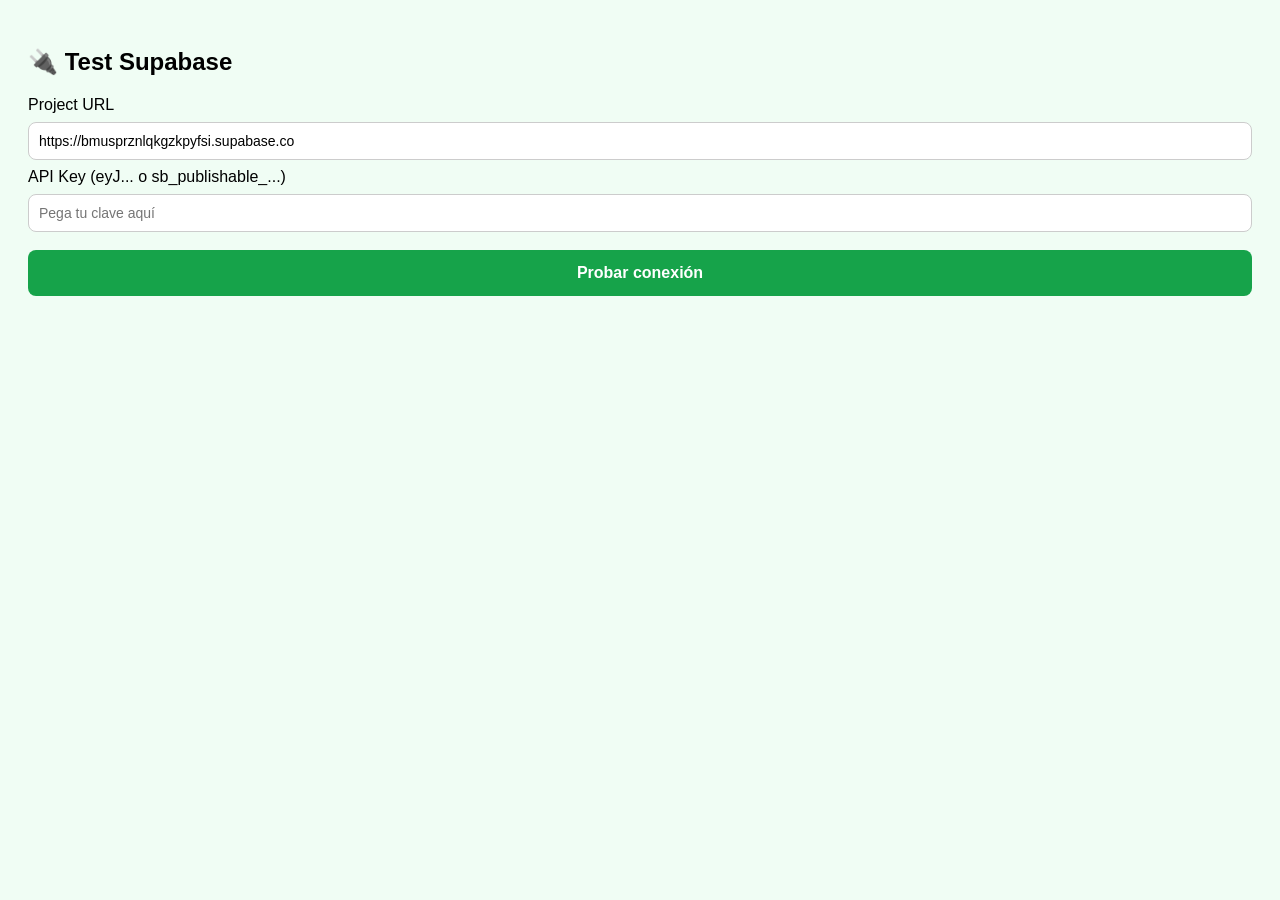
<file: test_supabase.html>
<!DOCTYPE html>
<html lang="es">
<head>
  <meta charset="UTF-8">
  <meta name="viewport" content="width=device-width, initial-scale=1.0">
  <title>Test Supabase</title>
  <style>
    body { font-family: sans-serif; padding: 20px; background: #f0fdf4; }
    input { width: 100%; padding: 10px; margin: 8px 0; border: 1px solid #ccc; border-radius: 8px; font-size: 14px; box-sizing: border-box; }
    button { width: 100%; padding: 14px; background: #16a34a; color: #fff; border: none; border-radius: 8px; font-size: 16px; font-weight: bold; cursor: pointer; margin-top: 10px; }
    #resultado { margin-top: 16px; padding: 14px; border-radius: 8px; font-size: 13px; white-space: pre-wrap; word-break: break-all; display: none; }
    .ok  { background: #dcfce7; border: 1px solid #86efac; color: #166534; }
    .err { background: #fee2e2; border: 1px solid #fca5a5; color: #991b1b; }
  </style>
</head>
<body>
  <h2>🔌 Test Supabase</h2>

  <label>Project URL</label>
  <input id="url" type="text" placeholder="https://xxxx.supabase.co" value="https://bmusprznlqkgzkpyfsi.supabase.co">

  <label>API Key (eyJ... o sb_publishable_...)</label>
  <input id="key" type="text" placeholder="Pega tu clave aquí">

  <button onclick="probar()">Probar conexión</button>

  <div id="resultado"></div>

  <script>
    async function probar() {
      const url = document.getElementById('url').value.trim().replace(/\/$/, '');
      const key = document.getElementById('key').value.trim();
      const res = document.getElementById('resultado');
      res.style.display = 'block';
      res.className = '';
      res.textContent = '⏳ Probando...';

      if (!url || !key) {
        res.className = 'err';
        res.textContent = '⚠ Ingresa la URL y la Key';
        return;
      }

      try {
        const endpoint = url + '/rest/v1/productos?select=id&limit=1';
        res.textContent = '📡 Conectando a:\n' + endpoint + '\n\nKey (primeros 20 chars): ' + key.substring(0, 20) + '...';

        const resp = await fetch(endpoint, {
          method: 'GET',
          headers: {
            'apikey': key,
            'Authorization': 'Bearer ' + key
          }
        });

        const texto = await resp.text();
        if (resp.ok) {
          res.className = 'ok';
          res.textContent = '✅ CONEXIÓN EXITOSA\n\nStatus: ' + resp.status + '\nRespuesta: ' + texto;
        } else {
          res.className = 'err';
          res.textContent = '❌ Error HTTP ' + resp.status + '\n\nRespuesta del servidor:\n' + texto;
        }
      } catch(e) {
        res.className = 'err';
        res.textContent = '❌ Error de red:\n' + e.name + ': ' + e.message + '\n\nPosibles causas:\n- Sin internet\n- URL incorrecta\n- CORS bloqueado';
      }
    }
  </script>
</body>
</html>
</file>
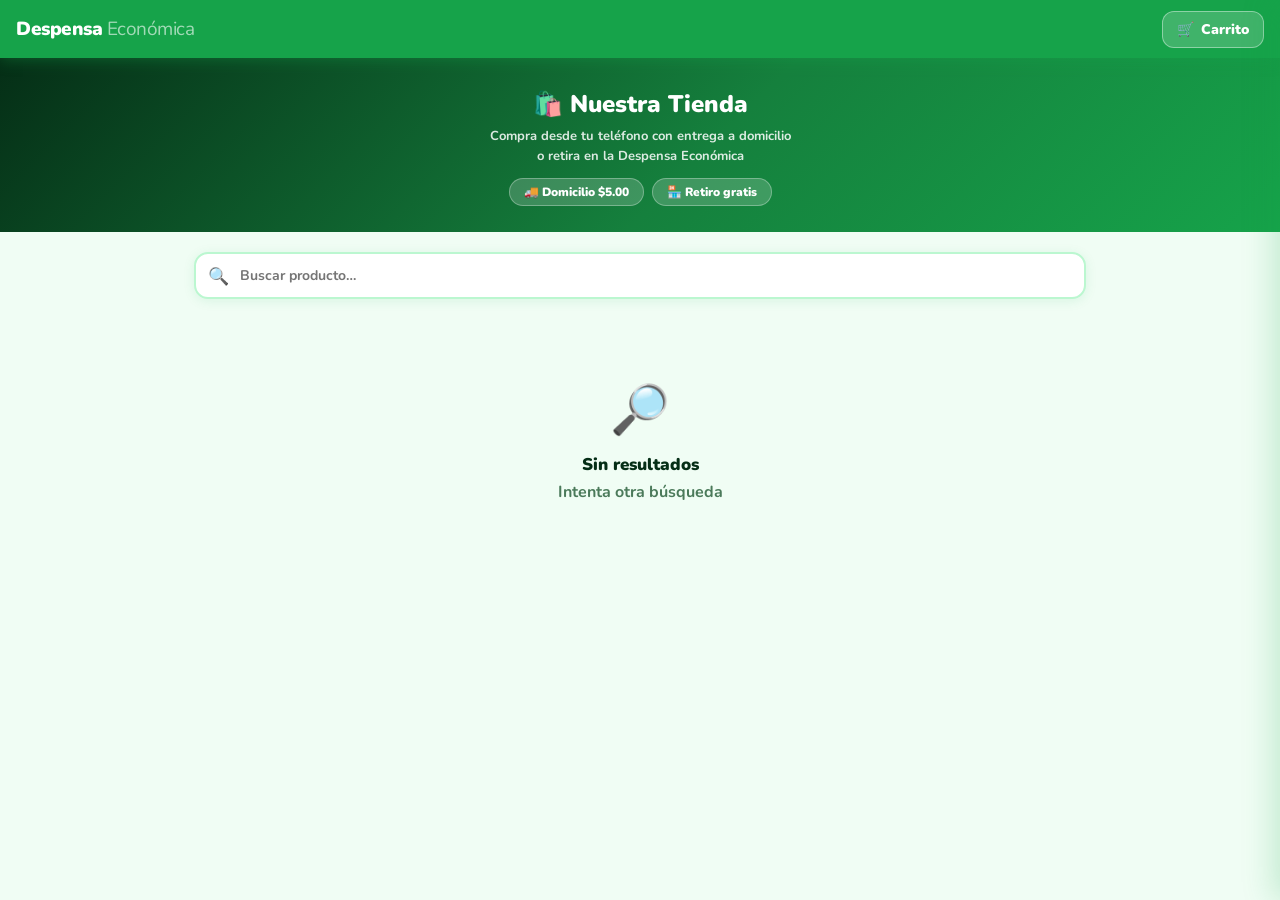
<file: tienda.html>
<!DOCTYPE html>
<html lang="es">
<head>
  <meta charset="UTF-8"/>
  <meta name="viewport" content="width=device-width, initial-scale=1.0"/>
  <meta name="theme-color" content="#16a34a"/>
  <title>Despensa Económica — Tienda Online</title>
  <link href="https://fonts.googleapis.com/css2?family=Nunito:wght@400;700;800;900&family=Space+Mono:wght@700&display=swap" rel="stylesheet"/>
  <style>
    :root{--g:#16a34a;--gd:#15803d;--gl:#dcfce7;--gm:#bbf7d0;--bd:#bbf7d0;--bg:#f0fdf4;--sf:#fff;--tx:#052e16;--mt:#4b7a5a;--r:16px;--rs:10px;--sh:0 2px 12px rgba(22,163,74,.10);--shl:0 8px 32px rgba(22,163,74,.18);}
    *,*::before,*::after{box-sizing:border-box;margin:0;padding:0;}
    body{background:var(--bg);font-family:'Nunito',sans-serif;font-weight:700;color:var(--tx);min-height:100vh;}

    /* NAV */
    nav{background:var(--g);padding:0 16px;display:flex;align-items:center;justify-content:space-between;position:sticky;top:0;z-index:300;height:58px;box-shadow:0 2px 14px rgba(22,163,74,.35);}
    .logo{font-size:19px;color:#fff;font-weight:900;letter-spacing:-.5px;}
    .logo span{color:rgba(255,255,255,.6);font-weight:400;}
    .cart-btn{background:rgba(255,255,255,.18);border:1.5px solid rgba(255,255,255,.4);border-radius:12px;color:#fff;padding:8px 14px;font-family:'Nunito',sans-serif;font-weight:900;font-size:14px;cursor:pointer;display:flex;align-items:center;gap:7px;transition:background .15s;}
    .cart-btn:hover{background:rgba(255,255,255,.28);}
    .cbadge{background:#fff;color:var(--g);border-radius:100px;padding:1px 7px;font-size:12px;font-weight:900;display:none;}
    .admin-btn{background:rgba(255,255,255,.15);border:1.5px solid rgba(255,255,255,.3);border-radius:10px;color:#fff;padding:7px 12px;font-family:'Nunito',sans-serif;font-weight:900;font-size:12px;cursor:pointer;position:relative;display:none;align-items:center;gap:5px;}
    .ndot{width:9px;height:9px;background:#dc2626;border-radius:50%;position:absolute;top:-3px;right:-3px;display:none;animation:pulseD 1.5s infinite;}
    @keyframes pulseD{0%,100%{transform:scale(1);}50%{transform:scale(1.4);}}

    /* HERO */
    .hero{background:linear-gradient(135deg,#052e16 0%,var(--gd) 55%,var(--g) 100%);padding:30px 20px 26px;text-align:center;color:#fff;}
    .hero h1{font-size:24px;font-weight:900;margin-bottom:6px;}
    .hero p{font-size:13px;color:rgba(255,255,255,.85);font-weight:700;line-height:1.55;}
    .pills{display:flex;gap:8px;justify-content:center;flex-wrap:wrap;margin-top:12px;}
    .pill{display:inline-flex;align-items:center;gap:5px;background:rgba(255,255,255,.18);border:1px solid rgba(255,255,255,.3);border-radius:100px;padding:5px 14px;font-size:12px;font-weight:900;color:#fff;}

    /* SEARCH */
    .toolbar{max-width:920px;margin:20px auto 0;padding:0 14px;}
    .sw{position:relative;}
    .sw input{width:100%;padding:12px 16px 12px 44px;border:2px solid var(--bd);border-radius:14px;font-family:'Nunito',sans-serif;font-weight:700;font-size:14px;color:var(--tx);background:#fff;outline:none;transition:border-color .15s;box-shadow:var(--sh);}
    .sw input:focus{border-color:var(--g);}
    .si{position:absolute;left:14px;top:50%;transform:translateY(-50%);font-size:17px;pointer-events:none;}
    /* suggestions */
    .sugs{position:absolute;top:calc(100% + 6px);left:0;right:0;background:#fff;border:2px solid var(--bd);border-radius:14px;box-shadow:var(--shl);z-index:200;max-height:260px;overflow-y:auto;display:none;}
    .sugs.open{display:block;}
    .si-item{display:flex;align-items:center;gap:10px;padding:10px 13px;cursor:pointer;transition:background .12s;border-bottom:1px solid var(--gl);}
    .si-item:last-child{border-bottom:none;}
    .si-item:hover{background:var(--gl);}
    .si-img{width:38px;height:38px;border-radius:8px;object-fit:cover;flex-shrink:0;background:var(--gl);}
    .si-ph{width:38px;height:38px;border-radius:8px;background:var(--gl);display:flex;align-items:center;justify-content:center;font-size:16px;flex-shrink:0;}
    .si-name{font-size:13px;font-weight:900;flex:1;min-width:0;overflow:hidden;text-overflow:ellipsis;white-space:nowrap;}
    .si-cat{font-size:10px;color:var(--mt);font-weight:700;}
    .si-price{font-family:'Space Mono',monospace;font-size:13px;font-weight:700;color:var(--gd);flex-shrink:0;}

    /* CATS */
    .cats{display:flex;gap:8px;max-width:920px;margin:14px auto 0;padding:0 14px 4px;overflow-x:auto;scrollbar-width:none;}
    .cats::-webkit-scrollbar{display:none;}
    .cc{flex-shrink:0;padding:6px 14px;border-radius:100px;border:2px solid var(--bd);background:#fff;font-family:'Nunito',sans-serif;font-weight:800;font-size:12px;color:var(--mt);cursor:pointer;transition:all .15s;white-space:nowrap;}
    .cc:hover{border-color:var(--g);color:var(--g);}
    .cc.on{background:var(--g);border-color:var(--g);color:#fff;}

    /* GRID */
    .grid{max-width:920px;margin:16px auto 50px;padding:0 14px;display:grid;grid-template-columns:repeat(auto-fill,minmax(155px,1fr));gap:12px;}
    @media(max-width:480px){.grid{grid-template-columns:repeat(2,1fr);gap:9px;}}
    .pc{background:var(--sf);border-radius:var(--r);border:1.5px solid var(--bd);box-shadow:var(--sh);overflow:hidden;display:flex;flex-direction:column;transition:box-shadow .15s,transform .15s;}
    .pc:hover{box-shadow:var(--shl);transform:translateY(-2px);}
    .pc.ago{opacity:.55;}
    /* Green card when product has image (white bg photo) */
    .pc.has-img{background:linear-gradient(160deg,var(--g) 0%,var(--gd) 100%);border-color:var(--gd);}
    .pc.has-img .pcat{color:rgba(255,255,255,0.75);}
    .pc.has-img .pname{color:#fff;}
    .pc.has-img .pprice{color:#fff;font-size:18px;}
    .pc.has-img .pout{color:rgba(255,255,255,0.8);}
    .pc.has-img .badd{background:#fff;color:var(--gd);}
    .pc.has-img .badd:hover{background:var(--gl);}
    .pc.has-img .qr{background:rgba(255,255,255,0.2);}
    .pc.has-img .qb{color:#fff;}
    .pc.has-img .qb:hover{background:rgba(255,255,255,0.2);}
    .pc.has-img .qn{color:#fff;}
    .pc.has-img .qsub{color:rgba(255,255,255,0.9);}
    .pimg{width:100%;aspect-ratio:1/1;object-fit:cover;display:block;background:var(--gl);}
    .pph{width:100%;aspect-ratio:1/1;background:linear-gradient(135deg,var(--gl),var(--gm));display:flex;align-items:center;justify-content:center;font-size:44px;}
    .pb{padding:9px 10px 10px;flex:1;display:flex;flex-direction:column;gap:4px;}
    .pcat{font-size:10px;font-weight:800;color:var(--g);text-transform:uppercase;letter-spacing:.5px;}
    .pname{font-size:13px;font-weight:900;color:var(--tx);line-height:1.3;}
    .pprice{font-family:'Space Mono',monospace;font-size:17px;font-weight:700;color:var(--gd);margin-top:auto;padding-top:3px;}
    .pout{font-size:11px;font-weight:800;color:#dc2626;}
    .badd{margin:0 9px 9px;background:var(--g);color:#fff;border:none;border-radius:10px;padding:9px;font-family:'Nunito',sans-serif;font-weight:900;font-size:13px;cursor:pointer;display:flex;align-items:center;justify-content:center;gap:5px;transition:all .15s;}
    .badd:hover{background:var(--gd);}
    .badd:disabled{background:#ccc;cursor:not-allowed;}
    .qw{margin:0 9px 9px;}
    .qr{display:flex;align-items:center;background:var(--gl);border-radius:10px;overflow:hidden;}
    .qb{background:none;border:none;color:var(--gd);font-size:20px;font-weight:900;width:36px;height:36px;cursor:pointer;font-family:'Nunito',sans-serif;transition:background .1s;flex-shrink:0;}
    .qb:hover{background:var(--gm);}
    .qn{font-family:'Space Mono',monospace;font-size:15px;font-weight:700;color:var(--gd);flex:1;text-align:center;}
    .qsub{font-family:'Space Mono',monospace;font-size:11px;font-weight:700;color:var(--gd);text-align:center;padding:2px 0 4px;opacity:.8;}

    /* STATES */
    .stm{max-width:920px;margin:60px auto;padding:0 14px;text-align:center;color:var(--mt);}
    .stm .ic{font-size:48px;margin-bottom:10px;}
    .stm h3{font-size:17px;font-weight:900;color:var(--tx);margin-bottom:5px;}
    .spin{width:36px;height:36px;border:4px solid var(--bd);border-top-color:var(--g);border-radius:50%;animation:sp .7s linear infinite;margin:0 auto 12px;}
    @keyframes sp{to{transform:rotate(360deg);}}

    /* ── CART PANEL ── */
    .ov{position:fixed;inset:0;background:rgba(5,46,22,.5);backdrop-filter:blur(4px);z-index:500;opacity:0;pointer-events:none;transition:opacity .2s;}
    .ov.open{opacity:1;pointer-events:all;}
    .cpanel{position:fixed;top:0;right:0;bottom:0;width:400px;max-width:100vw;background:#fff;z-index:501;display:flex;flex-direction:column;box-shadow:-6px 0 30px rgba(22,163,74,.22);transform:translateX(100%);transition:transform .25s cubic-bezier(.22,1,.36,1);}
    .cpanel.open{transform:translateX(0);}
    .chead{background:linear-gradient(135deg,#052e16,var(--gd));padding:16px 16px 12px;flex-shrink:0;}
    .ch-row{display:flex;align-items:center;justify-content:space-between;margin-bottom:10px;}
    .ch-row h2{font-size:18px;font-weight:900;color:#fff;}
    .cclose{background:rgba(255,255,255,.2);border:none;color:#fff;width:32px;height:32px;border-radius:8px;font-size:16px;cursor:pointer;display:flex;align-items:center;justify-content:center;}
    .del-tog{display:flex;gap:5px;background:rgba(255,255,255,.12);border-radius:10px;padding:3px;}
    .do{flex:1;padding:7px 4px;border-radius:8px;border:none;font-family:'Nunito',sans-serif;font-weight:800;font-size:11px;cursor:pointer;text-align:center;color:rgba(255,255,255,.75);background:none;transition:all .15s;}
    .do.on{background:#fff;color:var(--gd);}
    .citems{flex:1;overflow-y:auto;padding:10px;}
    /* cart item */
    .ci{background:var(--bg);border:1.5px solid var(--bd);border-radius:14px;padding:10px 12px;display:flex;gap:10px;align-items:center;margin-bottom:8px;}
    .ci-img{width:52px;height:52px;border-radius:10px;object-fit:cover;flex-shrink:0;background:var(--gl);}
    .ci-ph{width:52px;height:52px;border-radius:10px;background:var(--gl);flex-shrink:0;display:flex;align-items:center;justify-content:center;font-size:22px;}
    .ci-info{flex:1;min-width:0;}
    .ci-name{font-size:13px;font-weight:900;white-space:nowrap;overflow:hidden;text-overflow:ellipsis;}
    .ci-unit{font-size:11px;color:var(--mt);font-weight:700;}
    .ci-sub{font-family:'Space Mono',monospace;font-size:13px;font-weight:700;color:var(--gd);margin-top:2px;}
    .ci-ctrl{display:flex;align-items:center;gap:4px;}
    .cb{width:28px;height:28px;border-radius:8px;border:1.5px solid var(--bd);background:#fff;color:var(--gd);font-size:16px;font-weight:900;cursor:pointer;display:flex;align-items:center;justify-content:center;font-family:'Nunito',sans-serif;transition:all .1s;}
    .cb:hover{background:var(--gl);border-color:var(--g);}
    .cq{font-family:'Space Mono',monospace;font-size:14px;font-weight:700;width:26px;text-align:center;}
    .cempty{text-align:center;padding:40px 20px;color:var(--mt);}
    .cfoot{padding:14px;border-top:2px solid var(--bd);flex-shrink:0;}
    .sr{display:flex;justify-content:space-between;font-size:13px;font-weight:700;color:var(--mt);padding:4px 0;}
    .sr.tot{font-size:17px;font-weight:900;color:var(--tx);border-top:1.5px solid var(--bd);margin-top:8px;padding-top:10px;}
    .sr .mn{font-family:'Space Mono',monospace;}
    .bco{width:100%;background:linear-gradient(135deg,var(--g),var(--gd));color:#fff;border:none;border-radius:12px;padding:14px;font-family:'Nunito',sans-serif;font-weight:900;font-size:15px;cursor:pointer;transition:all .15s;margin-top:10px;box-shadow:0 4px 14px rgba(22,163,74,.3);}
    .bco:hover{filter:brightness(1.07);}
    .bco:disabled{background:#ccc;box-shadow:none;cursor:not-allowed;}
    .bvaciar{width:100%;background:transparent;color:#dc2626;border:1.5px solid #fca5a5;border-radius:12px;padding:10px;font-family:'Nunito',sans-serif;font-weight:900;font-size:13px;cursor:pointer;transition:all .15s;margin-top:6px;}
    .bvaciar:hover{background:#fef2f2;border-color:#dc2626;}

    /* ── CHECKOUT ── */
    .mbg{position:fixed;inset:0;background:rgba(5,46,22,.6);backdrop-filter:blur(6px);z-index:600;display:flex;align-items:flex-end;justify-content:center;opacity:0;pointer-events:none;transition:opacity .2s;}
    @media(min-width:600px){.mbg{align-items:center;}}
    .mbg.open{opacity:1;pointer-events:all;}
    .mbox{background:#fff;border-radius:24px 24px 0 0;width:100%;max-width:520px;max-height:93vh;overflow-y:auto;padding:24px 20px 36px;transform:translateY(80px);transition:transform .3s cubic-bezier(.22,1,.36,1);}
    @media(min-width:600px){.mbox{border-radius:24px;transform:scale(.96);}}.mbg.open .mbox{transform:translateY(0) scale(1);}
    .mt{font-size:18px;font-weight:900;margin-bottom:4px;}
    .ms{font-size:12px;color:var(--mt);font-weight:700;margin-bottom:18px;}
    .fl{margin-bottom:12px;}
    .fl label{display:block;font-size:11px;font-weight:800;color:var(--mt);margin-bottom:5px;text-transform:uppercase;letter-spacing:.4px;}
    .fl input,.fl textarea,.fl select{width:100%;padding:10px 13px;border:2px solid var(--bd);border-radius:10px;font-family:'Nunito',sans-serif;font-weight:700;font-size:13px;color:var(--tx);outline:none;transition:border-color .15s;}
    .fl input:focus,.fl textarea:focus{border-color:var(--g);}
    .fl textarea{resize:vertical;min-height:65px;}
    .pago-g{display:grid;grid-template-columns:1fr 1fr;gap:8px;margin-bottom:12px;}
    .po{border:2px solid var(--bd);border-radius:12px;padding:12px 10px;cursor:pointer;text-align:center;transition:all .15s;background:#fff;}
    .po:hover{border-color:var(--g);background:var(--gl);}
    .po.on{border-color:var(--g);background:var(--gl);}
    .pi2{font-size:24px;margin-bottom:3px;}
    .pn{font-size:12px;font-weight:900;}
    .pd{font-size:10px;color:var(--mt);font-weight:700;margin-top:1px;}
    .chbox{background:var(--gl);border:1.5px solid var(--bd);border-radius:10px;padding:10px 12px;margin-bottom:12px;display:none;font-size:12px;font-weight:700;color:var(--mt);}
    .chbox.open{display:block;}
    .chnum{font-weight:900;color:var(--gd);font-size:14px;}
    .omini{background:var(--bg);border-radius:12px;padding:12px 14px;margin-bottom:14px;}
    .omr{display:flex;justify-content:space-between;font-size:12px;font-weight:700;padding:3px 0;color:var(--mt);}
    .omr.tot{font-size:15px;font-weight:900;color:var(--tx);border-top:1px solid var(--bd);margin-top:7px;padding-top:8px;}
    .omr .mn{font-family:'Space Mono',monospace;}
    .bconf{width:100%;background:var(--g);color:#fff;border:none;border-radius:12px;padding:13px;font-family:'Nunito',sans-serif;font-weight:900;font-size:15px;cursor:pointer;transition:background .15s;}
    .bconf:hover{background:var(--gd);}
    .bconf:disabled{background:#ccc;cursor:not-allowed;}
    .bbk{width:100%;background:none;color:var(--mt);border:none;padding:10px;font-family:'Nunito',sans-serif;font-weight:800;font-size:13px;cursor:pointer;margin-top:5px;}

    /* ── SUCCESS ── */
    .sscr{position:fixed;inset:0;background:#fff;z-index:700;display:flex;flex-direction:column;align-items:center;justify-content:center;padding:32px 24px;text-align:center;opacity:0;pointer-events:none;transition:opacity .3s;}
    .sscr.open{opacity:1;pointer-events:all;}
    .sc{width:86px;height:86px;border-radius:50%;background:var(--gl);border:3px solid var(--gm);display:flex;align-items:center;justify-content:center;font-size:40px;margin-bottom:16px;animation:pop .5s cubic-bezier(.22,1,.36,1);}
    @keyframes pop{from{transform:scale(.3);opacity:0;}to{transform:scale(1);opacity:1;}}
    .st{font-size:22px;font-weight:900;margin-bottom:6px;}
    .sm{font-size:13px;color:var(--mt);font-weight:700;max-width:290px;line-height:1.6;}
    .so{background:var(--gl);border-radius:12px;padding:12px 17px;margin:16px 0;font-size:12px;font-weight:700;color:var(--mt);}
    .so b{color:var(--gd);font-size:14px;display:block;margin-bottom:2px;}
    .bseg{background:var(--g);color:#fff;border:none;border-radius:12px;padding:12px 28px;font-family:'Nunito',sans-serif;font-weight:900;font-size:14px;cursor:pointer;margin-top:8px;}

    /* ── ADMIN ── */
    .apbg{position:fixed;inset:0;background:rgba(5,46,22,.6);backdrop-filter:blur(4px);z-index:800;display:flex;align-items:center;justify-content:center;opacity:0;pointer-events:none;transition:opacity .2s;padding:16px;}
    .apbg.open{opacity:1;pointer-events:all;}
    .apbox{background:#fff;border-radius:20px;width:100%;max-width:480px;max-height:90vh;overflow-y:auto;box-shadow:var(--shl);}
    .aph{background:linear-gradient(135deg,#052e16,var(--gd));padding:16px 18px;border-radius:20px 20px 0 0;display:flex;align-items:center;justify-content:space-between;}
    .aph h2{font-size:16px;font-weight:900;color:#fff;}
    .apcl{background:rgba(255,255,255,.2);border:none;color:#fff;width:30px;height:30px;border-radius:8px;font-size:15px;cursor:pointer;display:flex;align-items:center;justify-content:center;}
    .pcard{margin:10px;background:var(--bg);border:1.5px solid var(--bd);border-radius:13px;overflow:hidden;}
    .pcardh{padding:11px 13px;border-bottom:1px solid var(--bd);display:flex;justify-content:space-between;align-items:center;}
    .pnum{font-size:13px;font-weight:900;color:var(--gd);}
    .pst{font-size:10px;font-weight:800;padding:3px 9px;border-radius:100px;}
    .pst.nuevo{background:#fef3c7;color:#92400e;}
    .pst.aceptado{background:var(--gl);color:var(--gd);}
    .pst.rechazado{background:#fee2e2;color:#991b1b;}
    .pcardb{padding:9px 13px;font-size:12px;font-weight:700;color:var(--mt);line-height:1.8;}
    .pcardb b{color:var(--tx);}
    .pca{display:flex;gap:7px;padding:9px 13px;}
    .bacc{flex:1;background:var(--g);color:#fff;border:none;border-radius:9px;padding:9px;font-family:'Nunito',sans-serif;font-weight:900;font-size:12px;cursor:pointer;}
    .brej{flex:1;background:#dc2626;color:#fff;border:none;border-radius:9px;padding:9px;font-family:'Nunito',sans-serif;font-weight:900;font-size:12px;cursor:pointer;}

    /* TOAST */
    .toast{position:fixed;bottom:22px;left:50%;transform:translateX(-50%) translateY(80px);background:var(--tx);color:#fff;padding:10px 20px;border-radius:100px;font-size:13px;font-weight:800;z-index:900;transition:transform .3s cubic-bezier(.22,1,.36,1);white-space:nowrap;pointer-events:none;}
    .toast.show{transform:translateX(-50%) translateY(0);}
    .toast.ok{background:var(--g);}
  </style>
</head>
<body>

<nav>
  <div class="logo">Despensa<span> Económica</span></div>
  <div style="display:flex;gap:8px;align-items:center;">
    <button class="admin-btn" id="adminBtn" onclick="abrirAdmin()">📋 Pedidos<span class="ndot" id="ndot"></span></button>
    <button class="cart-btn" onclick="abrirCarrito()">🛒 <span id="clbl">Carrito</span><span class="cbadge" id="cbadge">0</span></button>
  </div>
</nav>

<div class="hero">
  <h1>🛍️ Nuestra Tienda</h1>
  <p>Compra desde tu teléfono con entrega a domicilio<br>o retira en la Despensa Económica</p>
  <div class="pills">
    <span class="pill">🚚 Domicilio $5.00</span>
    <span class="pill">🏪 Retiro gratis</span>
  </div>
</div>

<div class="toolbar">
  <div class="sw" id="sw">
    <span class="si">🔍</span>
    <input type="search" id="sinput" placeholder="Buscar producto…" oninput="onSearch()" onblur="hideSugs()" autocomplete="off"/>
    <div class="sugs" id="sugs"></div>
  </div>
</div>
<div class="cats" id="cats"></div>

<div class="stm" id="loadMsg"><div class="spin"></div><p>Cargando…</p></div>
<div class="stm" id="emptyMsg" style="display:none"><div class="ic">🔎</div><h3>Sin resultados</h3><p>Intenta otra búsqueda</p></div>
<div class="grid" id="grid" style="display:none"></div>

<!-- CART -->
<div class="ov" id="ov" onclick="cerrarCarrito()"></div>
<div class="cpanel" id="cpanel">
  <div class="chead">
    <div class="ch-row"><h2>🛒 Mi Carrito</h2><button class="cclose" onclick="cerrarCarrito()">✕</button></div>
    <div class="del-tog">
      <button class="do on" id="delD" onclick="setDel('domicilio')">🚚 Domicilio +$5.00</button>
      <button class="do" id="delR" onclick="setDel('retiro')">🏪 Retiro gratis</button>
    </div>
  </div>
  <div class="citems" id="citems"><div class="cempty"><div style="font-size:38px;margin-bottom:8px;">🛒</div><p>Tu carrito está vacío</p></div></div>
  <div class="cfoot" id="cfoot" style="display:none">
    <div class="sr"><span>Subtotal</span><span class="mn" id="ssub">$0.00</span></div>
    <div class="sr" id="senv"><span>🚚 Envío</span><span class="mn">$5.00</span></div>
    <div class="sr tot"><span>Total</span><span class="mn" id="stot">$0.00</span></div>
    <button class="bco" id="bco" onclick="abrirCheckout()" disabled>Proceder al Pago →</button>
    <button class="bvaciar" onclick="vaciarCarrito()">🗑️ Vaciar carrito</button>
  </div>
</div>

<!-- CHECKOUT -->
<div class="mbg" id="mbg">
  <div class="mbox">
    <div class="mt">📋 Confirmar Pedido</div>
    <div class="ms">Completa tus datos para recibir tu pedido</div>
    <div class="omini" id="omini"></div>
    <div class="fl"><label>Nombre completo *</label><input id="cnombre" type="text" placeholder="Tu nombre"/></div>
    <div class="fl"><label>Teléfono *</label><input id="ctel" type="tel" placeholder="7000-0000"/></div>
    <div class="fl" id="dirfl"><label>Dirección de entrega *</label><textarea id="cdir" placeholder="Colonia, calle, casa o referencia…"></textarea></div>
    <div class="fl"><label>Método de pago *</label></div>
    <div class="pago-g">
      <div class="po" id="pch" onclick="selP('chivo')"><div class="pi2">⚡</div><div class="pn">Chivo Wallet</div><div class="pd">Pago digital</div></div>
      <div class="po" id="pen" onclick="selP('entrega')"><div class="pi2">💵</div><div class="pn">Contra Entrega</div><div class="pd">Paga al recibir</div></div>
    </div>
    <div class="chbox" id="chbox"><div style="font-size:11px;margin-bottom:4px;">Envía el pago a:</div><div class="chnum" id="chnum">📲 7000-0000</div><div style="font-size:10px;margin-top:4px;color:var(--mt);">Guarda el comprobante.</div></div>
    <div class="fl"><label>Nota opcional</label><input id="cnota" type="text" placeholder="Instrucciones especiales…"/></div>
    <button class="bconf" id="bconf" onclick="confirmar()">✅ Confirmar Pedido</button>
    <button class="bbk" onclick="cerrarCO()">← Volver al carrito</button>
  </div>
</div>

<!-- SUCCESS -->
<div class="sscr" id="sscr">
  <div class="sc">✅</div>
  <div class="st">¡Pedido Enviado!</div>
  <div class="sm">Tu pedido fue recibido. El administrador lo revisará y te contactará pronto.</div>
  <div class="so"><b id="snum">#0000</b><span id="sdet"></span></div>
  <button class="bseg" onclick="seguir()">Seguir Comprando 🛍️</button>
</div>

<!-- ADMIN -->
<div class="apbg" id="apbg">
  <div class="apbox">
    <div class="aph"><h2>📋 Pedidos Online</h2><button class="apcl" onclick="cerrarAdmin()">✕</button></div>
    <div id="aplist" style="padding-bottom:12px;"></div>
  </div>
</div>

<div class="toast" id="toast"></div>

<script>
const CFG={chivoWallet:'7000-0000',envio:5.00}; // ← CAMBIA TU NÚMERO CHIVO
const DB='DespensaEconomicaDB',DBV=2,KV='kv';
let _db=null;
function gDB(){if(_db)return Promise.resolve(_db);return new Promise((res,rej)=>{const r=indexedDB.open(DB,DBV);r.onupgradeneeded=e=>{const d=e.target.result;if(!d.objectStoreNames.contains(KV))d.createObjectStore(KV);if(!d.objectStoreNames.contains('offline_queue')){const s=d.createObjectStore('offline_queue',{keyPath:'id'});s.createIndex('by_ts','ts',{unique:false});}};r.onsuccess=e=>{_db=e.target.result;res(_db);};r.onerror=e=>rej(e.target.error);});}
async function iGet(k){const d=await gDB();return new Promise((res,rej)=>{const r=d.transaction(KV,'readonly').objectStore(KV).get(k);r.onsuccess=()=>res(r.result);r.onerror=()=>rej(r.error);});}
async function iSet(k,v){const d=await gDB();return new Promise((res,rej)=>{const r=d.transaction(KV,'readwrite').objectStore(KV).put(v,k);r.onsuccess=()=>res();r.onerror=()=>rej(r.error);});}

let allP=[],filt=[],cats=[],cat='TODAS',cart=[],delTipo='domicilio',pago=null,isAdmin=false;

document.addEventListener('DOMContentLoaded',()=>{
  const p=new URLSearchParams(location.search);
  if(p.get('admin')==='1'){isAdmin=true;const b=document.getElementById('adminBtn');b.style.display='flex';}
  document.getElementById('chnum').textContent='📲 '+CFG.chivoWallet;
  cargar();
  if(isAdmin)setInterval(checkNew,25000);
});

async function cargar(){
  try{
    const pr=await iGet('vpos_productos');
    if(!pr||!pr.length){st('empty');return;}
    const valid=pr.filter(p=>(p.venta||0)>0);
    // Sort: in-stock first, out-of-stock last
    const inStock=valid.filter(p=>(p.stock||0)>0);
    const outStock=valid.filter(p=>(p.stock||0)<=0);
    const sorted=[...inStock,...outStock];
    const cs=new Set(sorted.map(p=>p.cat||'General'));
    cats=['TODAS',...Array.from(cs).sort()];
    allP=sorted;filt=sorted;
    renderCats();renderGrid();st('grid');
  }catch(e){st('empty');}
}

function st(s){
  document.getElementById('loadMsg').style.display=s==='load'?'block':'none';
  document.getElementById('emptyMsg').style.display=s==='empty'?'block':'none';
  document.getElementById('grid').style.display=s==='grid'?'grid':'none';
}

function renderCats(){
  document.getElementById('cats').innerHTML=cats.map(c=>`<button class="cc${c===cat?' on':''}" onclick="selCat('${c}')">${c==='TODAS'?'🏪 Todas':c}</button>`).join('');
}
function selCat(c){cat=c;renderCats();filtrar();}

// ── SEARCH ──
function onSearch(){
  filtrar();
  const q=(document.getElementById('sinput').value||'').trim();
  if(!q){hideSugs();return;}
  const hits=allP.filter(p=>(p.nom||'').toLowerCase().includes(q.toLowerCase())||(p.cat||'').toLowerCase().includes(q.toLowerCase())).slice(0,6);
  const box=document.getElementById('sugs');
  if(!hits.length){box.innerHTML=`<div class="si-item" style="color:var(--mt);">Sin resultados</div>`;box.classList.add('open');return;}
  box.innerHTML=hits.map(p=>{
    const img=p.img?`<img class="si-img" src="${p.img}" alt="">`:`<div class="si-ph">${(p.cat||'📦')[0]}</div>`;
    const q2=(document.getElementById('sinput').value||'').trim();
    const hl=t=>{const i=t.toLowerCase().indexOf(q2.toLowerCase());if(i<0)return t;return t.slice(0,i)+`<b style="color:var(--g);">${t.slice(i,i+q2.length)}</b>`+t.slice(i+q2.length);};
    return `<div class="si-item" onmousedown="selSug(${p.id})">${img}<div style="flex:1;min-width:0;"><div class="si-name">${hl(p.nom)}</div><div class="si-cat">${p.cat||''}</div></div><div class="si-price">$${Number(p.venta).toFixed(2)}</div></div>`;
  }).join('');
  box.classList.add('open');
}
function hideSugs(){setTimeout(()=>document.getElementById('sugs').classList.remove('open'),150);}
function selSug(id){
  const p=allP.find(x=>x.id===id);if(!p)return;
  document.getElementById('sinput').value=p.nom;
  hideSugs();filtrar();
  setTimeout(()=>{const el=document.getElementById('pc-'+id);if(el)el.scrollIntoView({behavior:'smooth',block:'center'});},100);
}
function filtrar(){
  const q=(document.getElementById('sinput').value||'').toLowerCase().trim();
  const base=allP.filter(p=>{
    const mc=cat==='TODAS'||(p.cat||'General')===cat;
    const mq=!q||(p.nom||'').toLowerCase().includes(q)||(p.cat||'').toLowerCase().includes(q);
    return mc&&mq;
  });
  // Keep in-stock first
  filt=[...base.filter(p=>(p.stock||0)>0),...base.filter(p=>(p.stock||0)<=0)];
  renderGrid();
  if(!filt.length)st('empty');else st('grid');
}

// ── GRID ──
function renderGrid(){
  document.getElementById('grid').innerHTML=filt.map(p=>{
    const ago=(p.stock||0)<=0;
    const en=cart.find(c=>c.id===p.id);
    const hasImg = !!p.img;
    const img=p.img?`<img class="pimg" src="${p.img}" loading="lazy" alt="${p.nom}">`:`<div class="pph">${(p.cat||'📦')[0]}</div>`;
    let btn;
    if(ago)btn=`<button class="badd" disabled>❌ Agotado</button>`;
    else if(en){
      const sub=(en.precio*en.cant).toFixed(2);
      btn=`<div class="qw"><div class="qr"><button class="qb" onclick="qCard(${p.id},-1)">−</button><span class="qn">${en.cant}</span><button class="qb" onclick="qCard(${p.id},1)">+</button></div><div class="qsub">= $${sub}</div></div>`;
    }else btn=`<button class="badd" onclick="add(${p.id})">🛒 Agregar</button>`;
    return `<div class="pc${ago?' ago':''} ${hasImg?'has-img':''}" id="pc-${p.id}">${img}<div class="pb"><div class="pcat">${p.cat||'General'}</div><div class="pname">${p.nom}</div>${ago?`<div class="pout">Sin stock</div>`:`<div class="pprice">$${Number(p.venta).toFixed(2)}</div>`}</div>${btn}</div>`;
  }).join('');
}

// ── CART LOGIC ──
function add(id){
  const p=allP.find(x=>x.id===id);if(!p||(p.stock||0)<=0)return;
  const en=cart.find(c=>c.id===id);
  if(en){if(en.cant>=(p.stock||0)){toast('Sin más stock');return;}en.cant++;}
  else cart.push({id:p.id,nom:p.nom,precio:p.venta,cant:1,img:p.img||null,cat:p.cat||''});
  ui();toast('✓ '+p.nom,true);
}
function qCard(id,d){
  const en=cart.find(c=>c.id===id);const p=allP.find(x=>x.id===id);if(!en)return;
  en.cant+=d;if(en.cant<=0)cart=cart.filter(c=>c.id!==id);
  else if(p&&en.cant>(p.stock||0)){en.cant=p.stock;toast('Sin más stock');}
  ui();
}
function qCart(id,d){qCard(id,d);renderCart();}
function setDel(t){
  delTipo=t;
  document.getElementById('delD').className='do'+(t==='domicilio'?' on':'');
  document.getElementById('delR').className='do'+(t==='retiro'?' on':'');
  document.getElementById('senv').style.display=t==='domicilio'?'flex':'none';
  document.getElementById('dirfl').style.display=t==='domicilio'?'block':'none';
  renderCart();
}
function sub2(){return cart.reduce((s,i)=>s+i.precio*i.cant,0);}
function tot2(){return sub2()+(delTipo==='domicilio'&&cart.length?CFG.envio:0);}
function ui(){renderGrid();renderCart();badge();}
function badge(){
  const n=cart.reduce((s,i)=>s+i.cant,0);
  const b=document.getElementById('cbadge');b.textContent=n;b.style.display=n>0?'inline':'none';
  document.getElementById('clbl').textContent=n>0?`(${n})`:'Carrito';
}
function renderCart(){
  const wi=document.getElementById('citems'),wf=document.getElementById('cfoot'),bc=document.getElementById('bco');
  if(!cart.length){wi.innerHTML='<div class="cempty"><div style="font-size:38px;margin-bottom:8px;">🛒</div><p>Tu carrito está vacío</p></div>';wf.style.display='none';bc.disabled=true;return;}
  wi.innerHTML=cart.map(i=>{
    const img=i.img?`<img class="ci-img" src="${i.img}" alt="">`:`<div class="ci-ph">${(i.cat||'📦')[0]}</div>`;
    return `<div class="ci">${img}<div class="ci-info"><div class="ci-name">${i.nom}</div><div class="ci-unit">$${Number(i.precio).toFixed(2)} c/u</div><div class="ci-sub">= $${(i.precio*i.cant).toFixed(2)}</div></div><div class="ci-ctrl"><button class="cb" onclick="qCart(${i.id},-1)">−</button><span class="cq">${i.cant}</span><button class="cb" onclick="qCart(${i.id},1)">+</button></div></div>`;
  }).join('');
  document.getElementById('ssub').textContent='$'+sub2().toFixed(2);
  document.getElementById('stot').textContent='$'+tot2().toFixed(2);
  document.getElementById('senv').style.display=delTipo==='domicilio'?'flex':'none';
  wf.style.display='block';bc.disabled=false;
}
function abrirCarrito(){document.getElementById('ov').classList.add('open');document.getElementById('cpanel').classList.add('open');}
function cerrarCarrito(){document.getElementById('ov').classList.remove('open');document.getElementById('cpanel').classList.remove('open');}
function vaciarCarrito(){if(!cart.length)return;if(confirm('¿Vaciar todo el carrito?')){cart=[];ui();}}

// ── CHECKOUT ──
function abrirCheckout(){
  if(!cart.length)return;cerrarCarrito();
  const m=document.getElementById('omini');
  m.innerHTML=cart.map(i=>`<div class="omr"><span>${i.cant}× ${i.nom}</span><span class="mn">$${(i.precio*i.cant).toFixed(2)}</span></div>`).join('')+
    (delTipo==='domicilio'?`<div class="omr"><span>🚚 Envío</span><span class="mn">$${CFG.envio.toFixed(2)}</span></div>`:'')+
    `<div class="omr tot"><span>Total</span><span class="mn">$${tot2().toFixed(2)}</span></div>`;
  document.getElementById('dirfl').style.display=delTipo==='domicilio'?'block':'none';
  document.getElementById('mbg').classList.add('open');
}
function cerrarCO(){document.getElementById('mbg').classList.remove('open');abrirCarrito();}
function selP(t){
  pago=t;
  document.getElementById('pch').classList.toggle('on',t==='chivo');
  document.getElementById('pen').classList.toggle('on',t==='entrega');
  document.getElementById('chbox').classList.toggle('open',t==='chivo');
}
async function confirmar(){
  const nom=document.getElementById('cnombre').value.trim();
  const tel=document.getElementById('ctel').value.trim();
  const dir=document.getElementById('cdir').value.trim();
  const nota=document.getElementById('cnota').value.trim();
  if(!nom){toast('Ingresa tu nombre');return;}
  if(!tel){toast('Ingresa tu teléfono');return;}
  if(delTipo==='domicilio'&&!dir){toast('Ingresa la dirección');return;}
  if(!pago){toast('Selecciona método de pago');return;}
  const b=document.getElementById('bconf');b.disabled=true;b.textContent='Guardando…';
  const id2='PED-'+Date.now().toString().slice(-6);
  const pedido={id:id2,fecha:new Date().toLocaleString('es-SV'),nombre:nom,tel,dir,nota,pago:pago==='chivo'?'Chivo Wallet':'Contra Entrega',delivery:delTipo,items:[...cart],subtotal:sub2().toFixed(2),envio:delTipo==='domicilio'?CFG.envio.toFixed(2):'0.00',total:tot2().toFixed(2),estado:'nuevo',ts:Date.now()};
  try{
    const arr=(await iGet('vpos_pedidosOnline'))||[];arr.unshift(pedido);
    await iSet('vpos_pedidosOnline',arr);await iSet('vpos_pedidosNuevo',true);
  }catch(e){console.error(e);}
  document.getElementById('mbg').classList.remove('open');
  document.getElementById('snum').textContent=id2;
  document.getElementById('sdet').textContent=`${cart.length} producto(s) · $${pedido.total} · ${pedido.pago}`;
  document.getElementById('sscr').classList.add('open');
  cart=[];ui();
  b.disabled=false;b.textContent='✅ Confirmar Pedido';
  ['cnombre','ctel','cdir','cnota'].forEach(x=>document.getElementById(x).value='');
  pago=null;document.getElementById('pch').classList.remove('on');document.getElementById('pen').classList.remove('on');document.getElementById('chbox').classList.remove('open');
}
function seguir(){document.getElementById('sscr').classList.remove('open');}

// ── ADMIN ──
async function checkNew(){
  try{const n=await iGet('vpos_pedidosNuevo');document.getElementById('ndot').style.display=n?'block':'none';}catch(e){}
}
async function abrirAdmin(){
  await iSet('vpos_pedidosNuevo',false);document.getElementById('ndot').style.display='none';
  document.getElementById('apbg').classList.add('open');renderAdmin();
}
function cerrarAdmin(){document.getElementById('apbg').classList.remove('open');}
async function renderAdmin(){
  const w=document.getElementById('aplist');
  try{
    const ps=(await iGet('vpos_pedidosOnline'))||[];
    if(!ps.length){w.innerHTML='<div style="padding:20px;text-align:center;color:var(--mt);font-size:13px;font-weight:700;">No hay pedidos aún</div>';return;}
    w.innerHTML=ps.map((p,i)=>{
      const sl={nuevo:'🕐 Nuevo',aceptado:'✅ Aceptado',rechazado:'❌ Rechazado'}[p.estado]||'Nuevo';
      const its=p.items.map(x=>`${x.cant}× ${x.nom}`).join(', ');
      const ac=p.estado==='nuevo'?`<div class="pca"><button class="bacc" onclick="rPed(${i},'aceptado')">✅ Aceptar</button><button class="brej" onclick="rPed(${i},'rechazado')">❌ Rechazar</button></div>`:'';
      return `<div class="pcard"><div class="pcardh"><div class="pnum">${p.id}</div><div class="pst ${p.estado}">${sl}</div></div><div class="pcardb"><b>${p.nombre}</b> · ${p.tel}<br>${p.delivery==='domicilio'?`📍 ${p.dir}`:'🏪 Retiro en tienda'}<br>💳 ${p.pago} · 💰 $${p.total}<br>📦 ${its}<br>🕐 ${p.fecha}</div>${ac}</div>`;
    }).join('');
  }catch(e){w.innerHTML='<div style="padding:20px;text-align:center;color:var(--mt);">Error</div>';}
}
async function rPed(idx,dec){
  try{
    const ps=(await iGet('vpos_pedidosOnline'))||[];
    const p=ps[idx];if(!p)return;
    p.estado=dec;
    if(dec==='aceptado'){
      const prods=(await iGet('vpos_productos'))||[];
      const vd=(await iGet('vpos_ventasDia'))||{};
      const vs=(await iGet('vpos_ventasSem'))||{};
      const vm=(await iGet('vpos_ventasMes'))||{};
      const h=(await iGet('vpos_historial'))||[];
      p.items.forEach(it=>{
        const pr=prods.find(x=>x.id===it.id);if(pr&&(pr.stock||0)>=it.cant)pr.stock-=it.cant;
        const pid=String(it.id);
        [vd,vs,vm].forEach(r=>{if(!r[pid])r[pid]={id:pid,nom:it.nom,cat:it.cat||'',cant:0,total:0};r[pid].cant+=it.cant;r[pid].total+=it.precio*it.cant;});
      });
      const vent={id:p.id,ts:Date.now(),fechaISO:new Date().toISOString(),fechaStr:p.fecha,origen:'tienda_online',cliente:p.nombre,pago:p.pago,envio:p.envio,items:p.items.map(i=>({id:String(i.id),nom:i.nom,cant:i.cant,precio:i.precio,cat:i.cat})),total:p.total,pago_monto:p.total,vuelto:'0.00'};
      h.unshift(vent);
      await iSet('vpos_productos',prods);await iSet('vpos_ventasDia',vd);await iSet('vpos_ventasSem',vs);await iSet('vpos_ventasMes',vm);await iSet('vpos_historial',h);
      toast('✅ Aceptado — inventario actualizado',true);
    }else{toast('❌ Pedido rechazado');}
    await iSet('vpos_pedidosOnline',ps);
    renderAdmin();await cargar();
  }catch(e){toast('Error: '+e.message);}
}

// TOAST
let _tt;
function toast(m,ok=false){const e=document.getElementById('toast');e.textContent=m;e.className='toast show'+(ok?' ok':'');clearTimeout(_tt);_tt=setTimeout(()=>e.className='toast',2800);}
</script>
</body>
</html>
</file>
